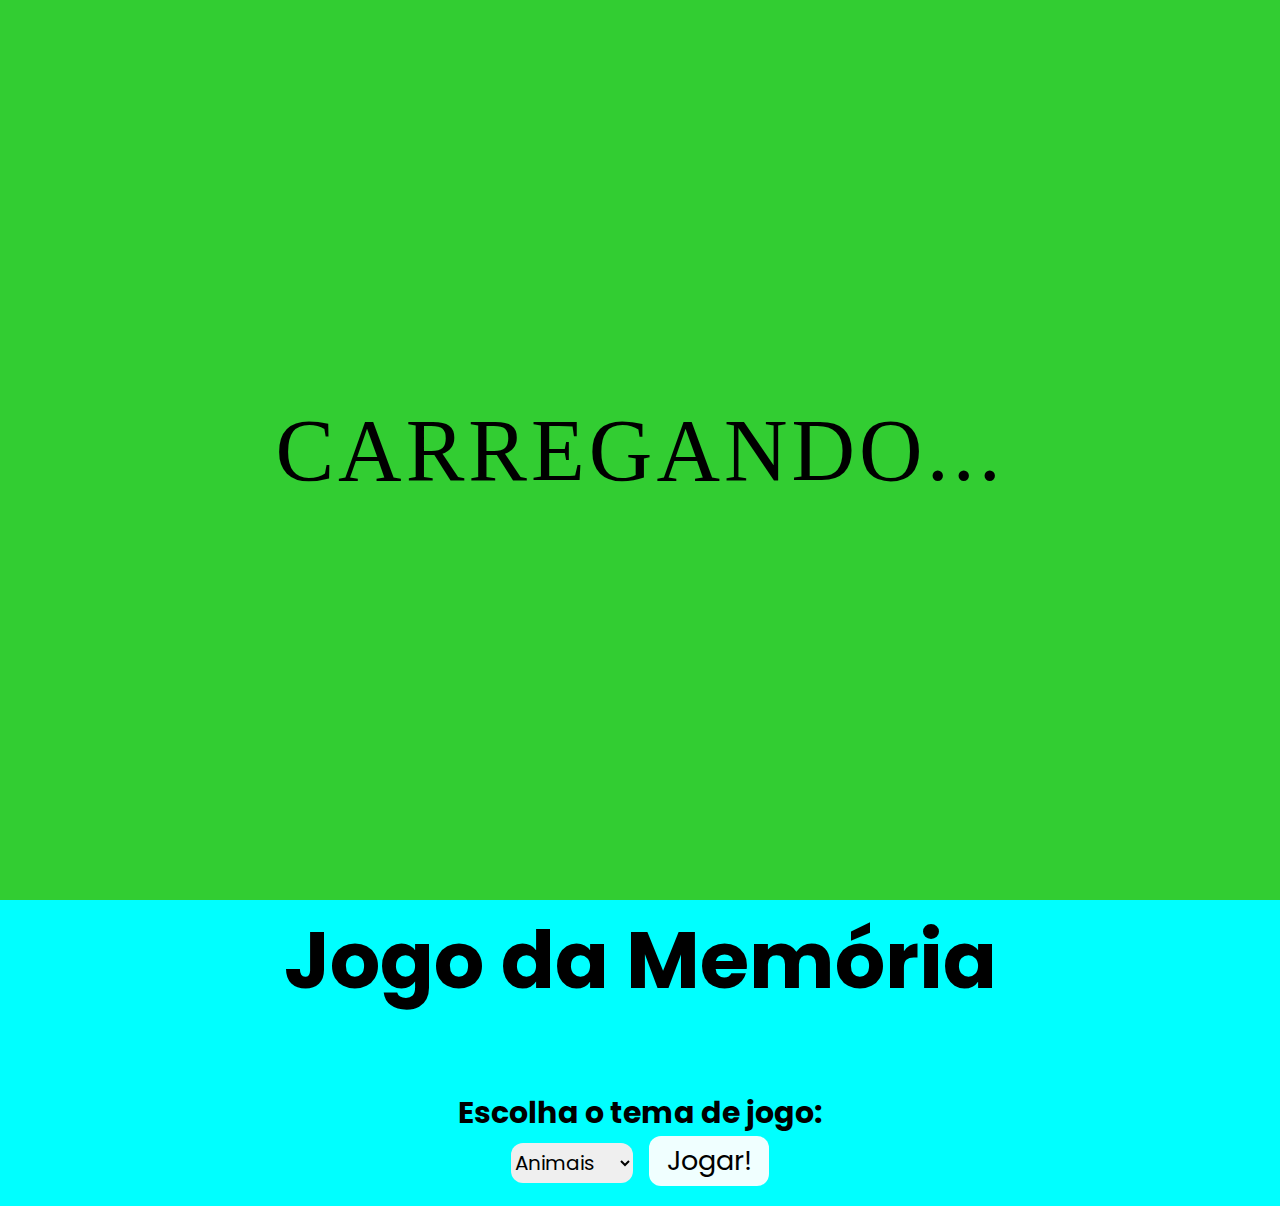
<file: index.html>
<!-- TODO: MAKE DIFFERENT DIFFICULTS -->

<html lang="en">
    <head>
        <meta charset="UTF-8">
        <meta name="viewport" content="width=device-width, initial-scale=1.0">
        <link rel="stylesheet" href="style.css">
        <title>Jogo da Memória</title>
    </head>
    <body>
        
        <div class="loading-container" id="loading-container">
            <div class="loading"  id="loading">
              <div class="loading__letter">C</div>
              <div class="loading__letter">a</div>
              <div class="loading__letter">r</div>
              <div class="loading__letter">r</div>
              <div class="loading__letter">e</div>
              <div class="loading__letter">g</div>
              <div class="loading__letter">a</div>
              <div class="loading__letter">n</div>
              <div class="loading__letter">d</div>
              <div class="loading__letter">o</div>
              <div class="loading__letter">.</div>
              <div class="loading__letter">.</div>
              <div class="loading__letter">.</div>
            </div>
          </div>

        <h1>Jogo da Memória</h1>

        <div class="options">
            <h3>Escolha o tema de jogo: </h3>
            <select name="game-theme" id="game-theme">
                <option class="option" value="animals">Animais</option>
                <option class="option" value="code-front">Front-End</option>
                <option class="option" value="code-back">Back-End</option>
                <option class="option" value="food">Comida</option>
                <option class="option" value="nerd">Nerd</option>
                <option class="option" value="objects">Objetos</option>
            </select>

            <!-- <h3>Escolha a cor de fundo: </h3>
            <input type="color" name="bg-select" id="bg-select"> -->

            <button class="play" onclick="playGame()">Jogar!</button>
        </div>

        <script src="script.js"></script>
    </body>
</html>
</file>
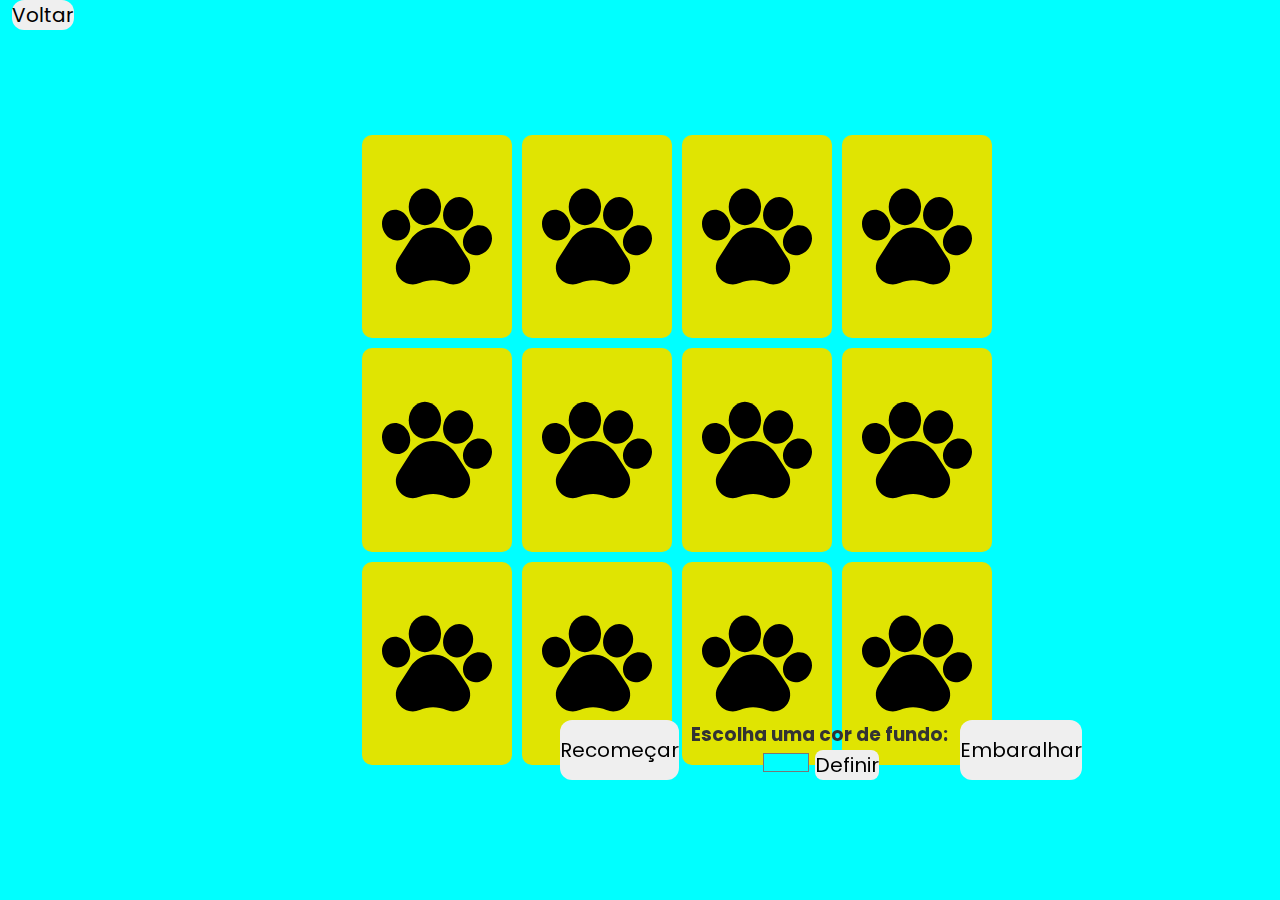
<file: Themes/animals/animals.html>
<html lang="en">
    <head>
        <meta charset="UTF-8">
        <meta name="viewport" content="width=device-width, initial-scale=1.0">
        <title>Jogo da Memória - Animais</title>
        <link rel="stylesheet" href="../t-style.css">
    </head>
    <body> 
      <div class="menu">
        <button class="menu-button" onclick="backToMenu()">Voltar</button>
      </div>
      <section class="you-win">
        <h1>Voce Ganhou!!</h1>
      </section>
      <section class="memory-game">
          <div class="memory-card" data-framework="elephant" id="card"> 
            <img class="front-face" src="assets/elephant.svg" alt="elephant" style="background-color: #e0e402;"/>
            <img class="back-face" src="assets/pawprint.svg" alt="pawprint" style="background-color: #e0e402;"/>
          </div>
          <div class="memory-card" data-framework="elephant" id="card"> 
            <img class="front-face" src="assets/elephant.svg" alt="elephant" style="background-color: #e0e402;"/>
            <img class="back-face" src="assets/pawprint.svg" alt="pawprint" style="background-color: #e0e402;"/>
          </div>
          <div class="memory-card" data-framework="giraffe" id="card">
            <img class="front-face" src="assets/giraffe.svg" alt="giraffe" style="background-color: #e0e402;"/>
            <img class="back-face" src="assets/pawprint.svg" alt="pawprint" style="background-color: #e0e402;"/>
          </div>
          <div class="memory-card" data-framework="giraffe" id="card">
            <img class="front-face" src="assets/giraffe.svg" alt="giraffe" style="background-color: #e0e402;"/>
            <img class="back-face" src="assets/pawprint.svg" alt="pawprint" style="background-color: #e0e402;"/>
          </div>
          <div class="memory-card" data-framework="koala" id="card">
            <img class="front-face" src="assets/koala.svg" alt="koala" style="background-color: #e0e402;"/>
            <img class="back-face" src="assets/pawprint.svg" alt="pawprint" style="background-color: #e0e402;" />
          </div>
          <div class="memory-card" data-framework="koala" id="card">
            <img class="front-face" src="assets/koala.svg" alt="koala" style="background-color: #e0e402;"/>
            <img class="back-face" src="assets/pawprint.svg" alt="pawprint" style="background-color: #e0e402;"/>
          </div>
          <div class="memory-card" data-framework="lion" id="card">
            <img class="front-face" src="assets/lion.svg" alt="lion" style="background-color: #e0e402;"/>
            <img class="back-face" src="assets/pawprint.svg" alt="pawprint" style="background-color: #e0e402;"/>
          </div>
          <div class="memory-card" data-framework="lion" id="card">
            <img class="front-face" src="assets/lion.svg" alt="lion" style="background-color: #e0e402;"/>
            <img class="back-face" src="assets/pawprint.svg" alt="pawprint" style="background-color: #e0e402;"/>
          </div>
          <div class="memory-card" data-framework="ostrich" id="card">
            <img class="front-face" src="assets/ostrich.svg" alt="ostrich" style="background-color: #e0e402;"/>
            <img class="back-face" src="assets/pawprint.svg" alt="pawprint" style="background-color: #e0e402;"/>
          </div>
          <div class="memory-card" data-framework="ostrich" id="card">
            <img class="front-face" src="assets/ostrich.svg" alt="ostrich" style="background-color: #e0e402;"/>
            <img class="back-face" src="assets/pawprint.svg" alt="pawprint" style="background-color: #e0e402;"/>
          </div>
          <div class="memory-card" data-framework="rabbit" id="card">
            <img class="front-face" src="assets/rabbit.svg" alt="rabbit" style="background-color: #e0e402;"/>
            <img class="back-face" src="assets/pawprint.svg" alt="pawprint" style="background-color: #e0e402;"/>
          </div>
          <div class="memory-card" data-framework="rabbit" id="card">
            <img class="front-face" src="assets/rabbit.svg" alt="rabbit" style="background-color: #e0e402;"/>
            <img class="back-face" src="assets/pawprint.svg" alt="pawprint" style="background-color: #e0e402;"/>
          </div>
      </section>

      <div class="options">
          <button class="restart" onclick="restart()">Recomeçar</button>
          <div class="bg">
            <h3>Escolha uma cor de fundo: </h3>
            <input type="color" name="bg-color" class="bg-color" value="#00ffff">
            <button onclick="changeBg()" class="bg-button">Definir</button>
          </div>
          <button class="shuffle" onclick="shuffle()">Embaralhar</button>
      </div>
      
      <script src="../t-script.js"></script>
        
    </body>
</html>
</file>
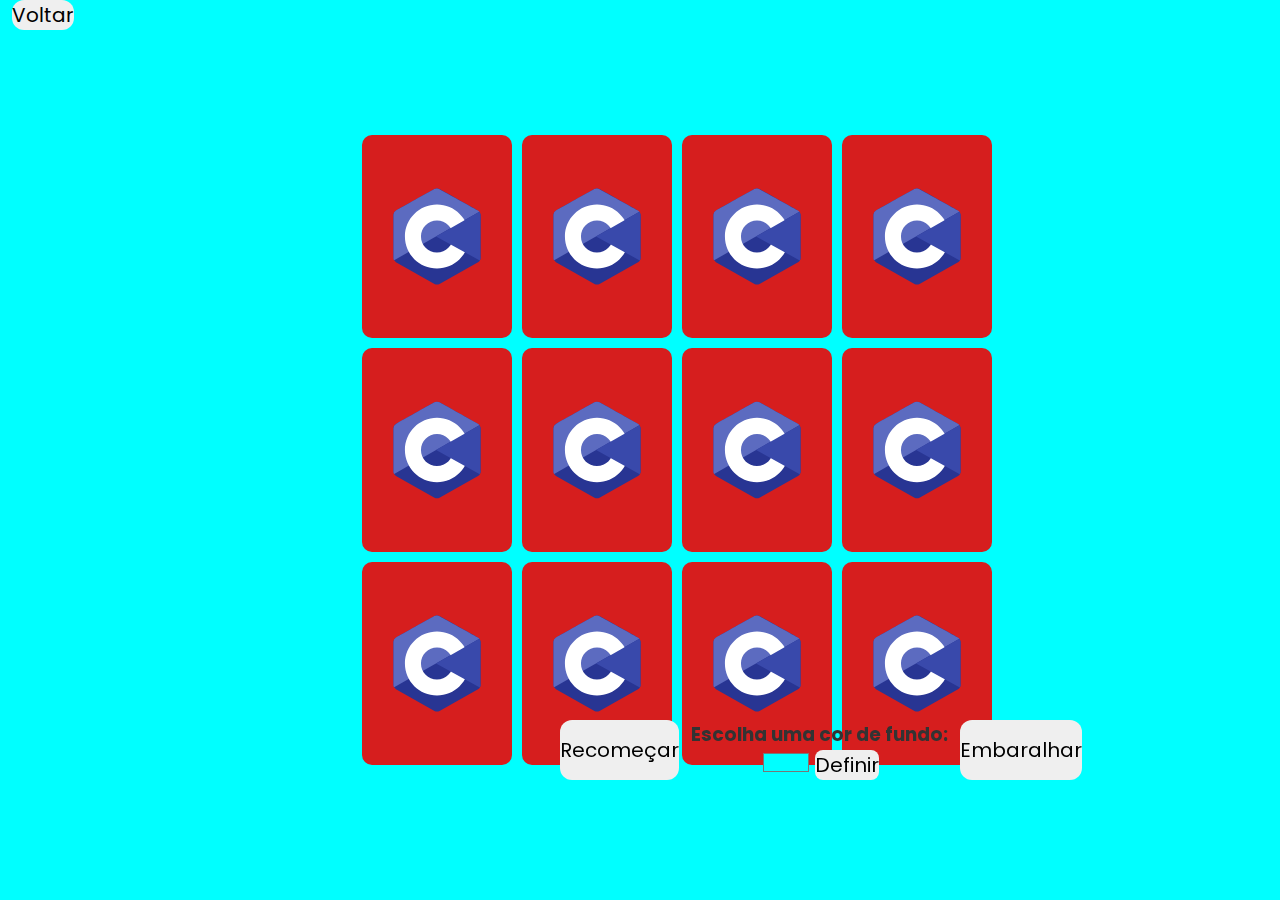
<file: Themes/code-back/codeb.html>
<html lang="en">
    <head>
        <meta charset="UTF-8">
        <meta name="viewport" content="width=device-width, initial-scale=1.0">
        <title>Jogo da Memória - Back-End</title>
        <link rel="stylesheet" href="../t-style.css">
    </head>
    <body> 
      <div class="menu">
        <button class="menu-button" onclick="backToMenu()">Voltar</button>
      </div>
      <section class="you-win">
        <h1>Voce Ganhou!!</h1>
      </section>
      <section class="memory-game">
          <div class="memory-card" data-framework="c#" id="card"> 
            <img class="front-face" src="assets/csharp.svg" alt="c#" style="background-color: #d61e1e;"/>
            <img class="back-face" src="assets/c.svg" alt="c" style="background-color: #d61e1e;"/>
          </div>
          <div class="memory-card" data-framework="c#" id="card"> 
            <img class="front-face" src="assets/csharp.svg" alt="c#" style="background-color: #d61e1e;" />
            <img class="back-face" src="assets/c.svg" alt="c" style="background-color: #d61e1e;"/>
          </div>
          <div class="memory-card" data-framework="c++" id="card">
            <img class="front-face" src="assets/c++.svg" alt="c++" style="background-color: #d61e1e;"/>
            <img class="back-face" src="assets/c.svg" alt="c" style="background-color: #d61e1e;"/>
          </div>
          <div class="memory-card" data-framework="c++" id="card">
            <img class="front-face" src="assets/c++.svg" alt="c++" style="background-color: #d61e1e;"/>
            <img class="back-face" src="assets/c.svg" alt="c" style="background-color: #d61e1e;"/>
          </div>
          <div class="memory-card" data-framework="java" id="card">
            <img class="front-face" src="assets/java.svg" alt="java" style="background-color: #d61e1e;"/>
            <img class="back-face" src="assets/c.svg" alt="c" style="background-color: #d61e1e;"/>
          </div>
          <div class="memory-card" data-framework="java" id="card">
            <img class="front-face" src="assets/java.svg" alt="java" style="background-color: #d61e1e;"/>
            <img class="back-face" src="assets/c.svg" alt="c" style="background-color: #d61e1e;"/>
          </div>
          <div class="memory-card" data-framework="people" id="card">
            <img class="front-face" src="assets/people.svg" alt="people" style="background-color: #d61e1e;"/>
            <img class="back-face" src="assets/c.svg" alt="c" style="background-color: #d61e1e;"/>
          </div>
          <div class="memory-card" data-framework="people" id="card">
            <img class="front-face" src="assets/people.svg" alt="people" style="background-color: #d61e1e;"/>
            <img class="back-face" src="assets/c.svg" alt="c" style="background-color: #d61e1e;"/>
          </div>
          <div class="memory-card" data-framework="php" id="card">
            <img class="front-face" src="assets/php.svg" alt="php" style="background-color: #d61e1e;"/>
            <img class="back-face" src="assets/c.svg" alt="c" style="background-color: #d61e1e;"/>
          </div>
          <div class="memory-card" data-framework="php" id="card">
            <img class="front-face" src="assets/php.svg" alt="php" style="background-color: #d61e1e;"/>
            <img class="back-face" src="assets/c.svg" alt="c" style="background-color: #d61e1e;"/>
          </div>
          <div class="memory-card" data-framework="ruby" id="card">
            <img class="front-face" src="assets/ruby.svg" alt="ruby" style="background-color: #d61e1e;"/>
            <img class="back-face" src="assets/c.svg" alt="c" style="background-color: #d61e1e;"/>
          </div>
          <div class="memory-card" data-framework="ruby" id="card">
            <img class="front-face" src="assets/ruby.svg" alt="ruby" style="background-color: #d61e1e;"/>
            <img class="back-face" src="assets/c.svg" alt="c" style="background-color: #d61e1e;"/>
          </div>
      </section>

      <div class="options">
          <button class="restart" onclick="restart()">Recomeçar</button>
          <div class="bg">
            <h3>Escolha uma cor de fundo: </h3>
            <input type="color" name="bg-color" class="bg-color" value="#00ffff">
            <button onclick="changeBg()" class="bg-button">Definir</button>
          </div>
          <button class="shuffle" onclick="shuffle()">Embaralhar</button>
      </div>
      
      <script src="../t-script.js"></script>
        
    </body>
</html>
</file>
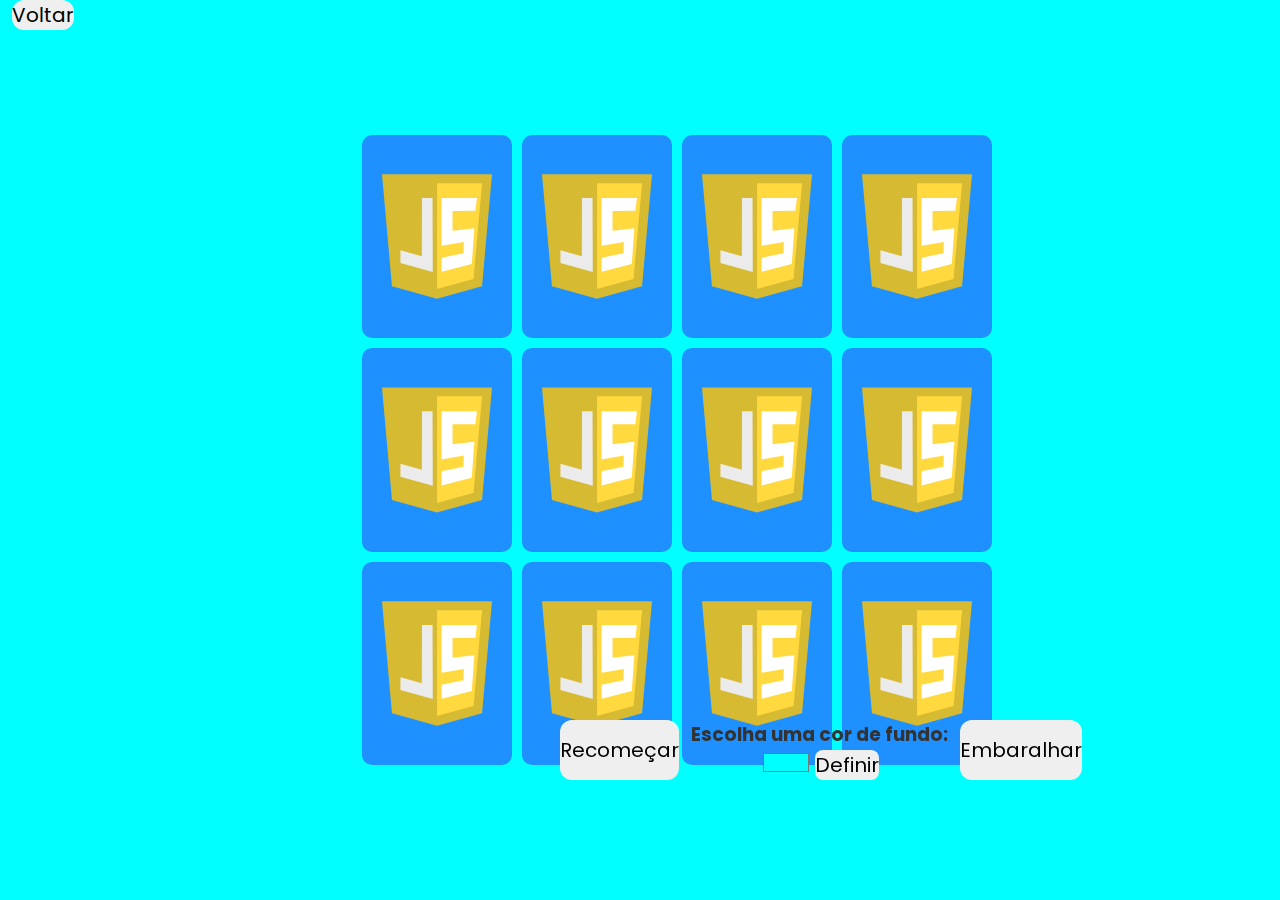
<file: Themes/code-front/code.html>
<html lang="en">
    <head>
        <meta charset="UTF-8">
        <meta name="viewport" content="width=device-width, initial-scale=1.0">
        <title>Jogo da Memória - Front-End</title>
        <link rel="stylesheet" href="../t-style.css">
    </head>
    <body> 
      <div class="menu">
        <button class="menu-button" onclick="backToMenu()">Voltar</button>
      </div>
      <section class="you-win">
        <h1>Voce Ganhou!!</h1>
      </section>
      <section class="memory-game">
          <div class="memory-card" data-framework="aurelia" id="card"> 
            <img class="front-face" src="assets/aurelia.svg" alt="Aurelia" />
            <img class="back-face" src="assets/js-badge.svg" alt="JS Badge" />
          </div>
          <div class="memory-card" data-framework="aurelia" id="card"> 
            <img class="front-face" src="assets/aurelia.svg" alt="Aurelia" />
            <img class="back-face" src="assets/js-badge.svg" alt="JS Badge" />
          </div>
          <div class="memory-card" data-framework="vue" id="card">
            <img class="front-face" src="assets/vue.svg" alt="Vue" />
            <img class="back-face" src="assets/js-badge.svg" alt="JS Badge" />
          </div>
          <div class="memory-card" data-framework="vue" id="card">
            <img class="front-face" src="assets/vue.svg" alt="Vue" />
            <img class="back-face" src="assets/js-badge.svg" alt="JS Badge" />
          </div>
          <div class="memory-card" data-framework="angular" id="card">
            <img class="front-face" src="assets/angular.svg" alt="Angular" />
            <img class="back-face" src="assets/js-badge.svg" alt="JS Badge" />
          </div>
          <div class="memory-card" data-framework="angular" id="card">
            <img class="front-face" src="assets/angular.svg" alt="Angular" />
            <img class="back-face" src="assets/js-badge.svg" alt="JS Badge" />
          </div>
          <div class="memory-card" data-framework="ember" id="card">
            <img class="front-face" src="assets/ember.svg" alt="Ember" />
            <img class="back-face" src="assets/js-badge.svg" alt="JS Badge" />
          </div>
          <div class="memory-card" data-framework="ember" id="card">
            <img class="front-face" src="assets/ember.svg" alt="Ember" />
            <img class="back-face" src="assets/js-badge.svg" alt="JS Badge" />
          </div>
          <div class="memory-card" data-framework="backbone" id="card">
            <img class="front-face" src="assets/backbone.svg" alt="Backbone" />
            <img class="back-face" src="assets/js-badge.svg" alt="JS Badge" />
          </div>
          <div class="memory-card" data-framework="backbone" id="card">
            <img class="front-face" src="assets/backbone.svg" alt="Backbone" />
            <img class="back-face" src="assets/js-badge.svg" alt="JS Badge" />
          </div>
          <div class="memory-card" data-framework="react" id="card">
            <img class="front-face" src="assets/react.svg" alt="React" />
            <img class="back-face" src="assets/js-badge.svg" alt="JS Badge" />
          </div>
          <div class="memory-card" data-framework="react" id="card">
            <img class="front-face" src="assets/react.svg" alt="React" />
            <img class="back-face" src="assets/js-badge.svg" alt="JS Badge" />
          </div>
      </section>

      <div class="options">
          <button class="restart" onclick="restart()">Recomeçar</button>
          <div class="bg">
            <h3>Escolha uma cor de fundo: </h3>
            <input type="color" name="bg-color" class="bg-color" value="#00ffff">
            <button onclick="changeBg()" class="bg-button">Definir</button>
          </div>
          <button class="shuffle" onclick="shuffle()">Embaralhar</button>
      </div>
      
      <script src="../t-script.js"></script>
        
    </body>
</html>
</file>
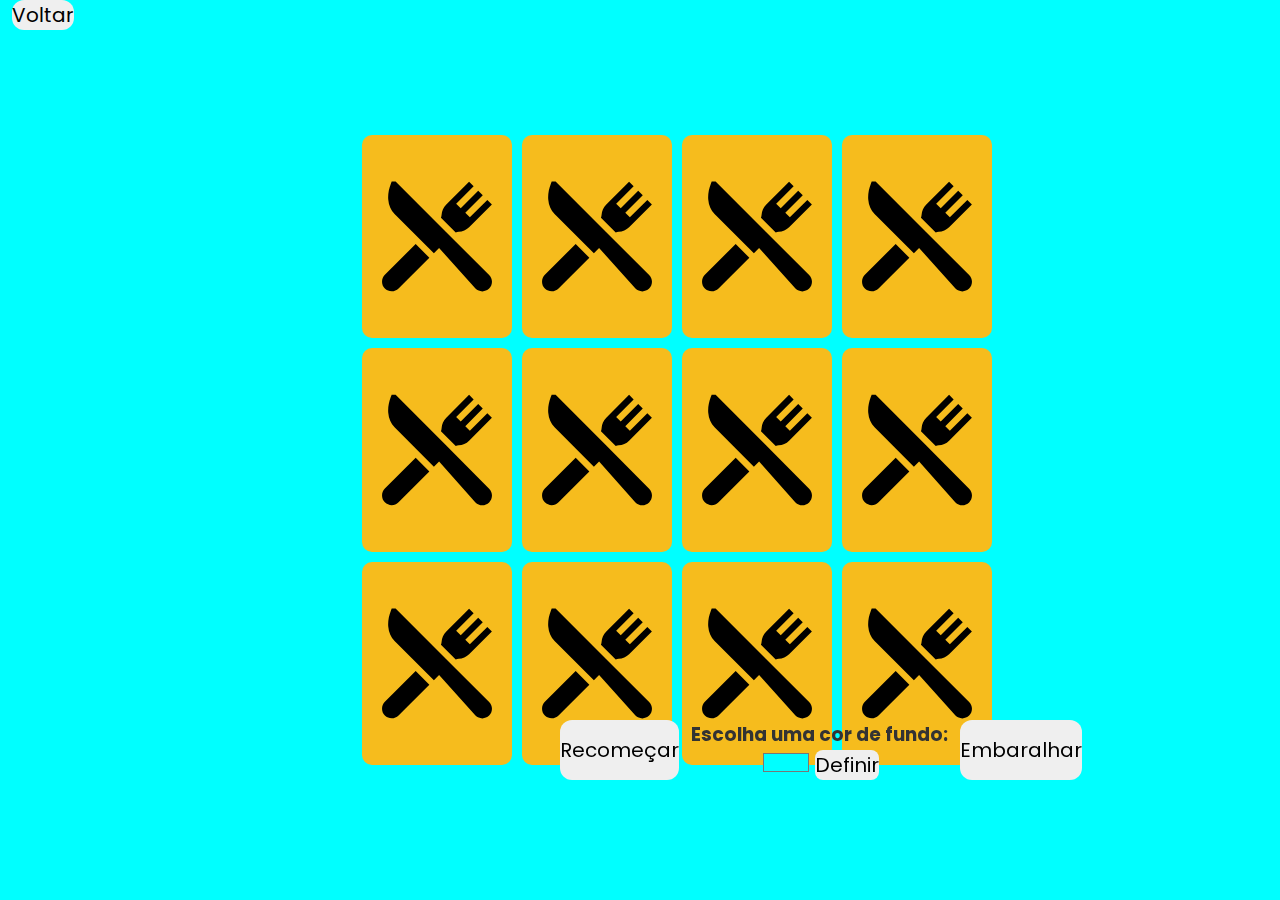
<file: Themes/food/food.html>
<html lang="en">
    <head>
        <meta charset="UTF-8">
        <meta name="viewport" content="width=device-width, initial-scale=1.0">
        <title>Jogo da Memória - Comida</title>
        <link rel="stylesheet" href="../t-style.css">
    </head>
    <body> 
      <div class="menu">
        <button class="menu-button" onclick="backToMenu()">Voltar</button>
      </div>
      <section class="you-win">
        <h1>Voce Ganhou!!</h1>
      </section>
      <section class="memory-game">
          <div class="memory-card " data-framework="banana" id="card"> 
            <img class="front-face" src="assets/banana.svg" alt="banana" style="background-color: #f6bc1d;"/>
            <img class="back-face f" src="assets/restaurant.svg" alt="restaurant" style="background-color: #f6bc1d;"/>
          </div>
          <div class="memory-card " data-framework="banana" id="card"> 
            <img class="front-face" src="assets/banana.svg" alt="banana" style="background-color: #f6bc1d;"/>
            <img class="back-face f" src="assets/restaurant.svg" alt="restaurant" style="background-color: #f6bc1d;"/>
          </div>
          <div class="memory-card " data-framework="cake" id="card">
            <img class="front-face" src="assets/cake.svg" alt="cake" style="background-color: #f6bc1d;"/>
            <img class="back-face f" src="assets/restaurant.svg" alt="restaurant" style="background-color: #f6bc1d;"/>
          </div>
          <div class="memory-card " data-framework="cake" id="card">
            <img class="front-face" src="assets/cake.svg" alt="cake" style="background-color: #f6bc1d;"/>
            <img class="back-face f" src="assets/restaurant.svg" alt="restaurant" style="background-color: #f6bc1d;"/>
          </div>
          <div class="memory-card " data-framework="french-fries" id="card">
            <img class="front-face" src="assets/french-fries.svg" alt="french-fries" style="background-color: #f6bc1d;"/>
            <img class="back-face f" src="assets/restaurant.svg" alt="restaurant" style="background-color: #f6bc1d;"/>
          </div>
          <div class="memory-card " data-framework="french-fries" id="card">
            <img class="front-face" src="assets/french-fries.svg" alt="french-fries" style="background-color: #f6bc1d;"/>
            <img class="back-face f" src="assets/restaurant.svg" alt="restaurant" style="background-color: #f6bc1d;"/>
          </div>
          <div class="memory-card " data-framework="grapes" id="card">
            <img class="front-face" src="assets/grapes.svg" alt="grapes" style="background-color: #f6bc1d;"/>
            <img class="back-face f" src="assets/restaurant.svg" alt="restaurant" style="background-color: #f6bc1d;"/>
          </div>
          <div class="memory-card " data-framework="grapes" id="card">
            <img class="front-face" src="assets/grapes.svg" alt="grapes" style="background-color: #f6bc1d;"/>
            <img class="back-face f" src="assets/restaurant.svg" alt="restaurant" style="background-color: #f6bc1d;"/>
          </div>
          <div class="memory-card " data-framework="hamburger" id="card">
            <img class="front-face" src="assets/hamburger.svg" alt="hamburger" style="background-color: #f6bc1d;"/>
            <img class="back-face f" src="assets/restaurant.svg" alt="restaurant" style="background-color: #f6bc1d;"/>
          </div>
          <div class="memory-card " data-framework="hamburger" id="card">
            <img class="front-face" src="assets/hamburger.svg" alt="hamburger" style="background-color: #f6bc1d;"/>
            <img class="back-face f" src="assets/restaurant.svg" alt="restaurant" style="background-color: #f6bc1d;"/>
          </div>
          <div class="memory-card " data-framework="orange" id="card">
            <img class="front-face" src="assets/orange.svg" alt="orange" style="background-color: #f6bc1d;"/>
            <img class="back-face f" src="assets/restaurant.svg" alt="restaurant" style="background-color: #f6bc1d;"/>
          </div>
          <div class="memory-card " data-framework="orange" id="card">
            <img class="front-face" src="assets/orange.svg" alt="orange" style="background-color: #f6bc1d;"/>
            <img class="back-face f" src="assets/restaurant.svg" alt="restaurant" style="background-color: #f6bc1d;"/>
          </div>
      </section>

      <div class="options">
          <button class="restart" onclick="restart()">Recomeçar</button>
          <div class="bg">
            <h3>Escolha uma cor de fundo: </h3>
            <input type="color" name="bg-color" class="bg-color" value="#00ffff">
            <button onclick="changeBg()" class="bg-button">Definir</button>
          </div>
          <button class="shuffle" onclick="shuffle()">Embaralhar</button>
      </div>
      
      <script src="../t-script.js"></script>
        
    </body>
</html>
</file>
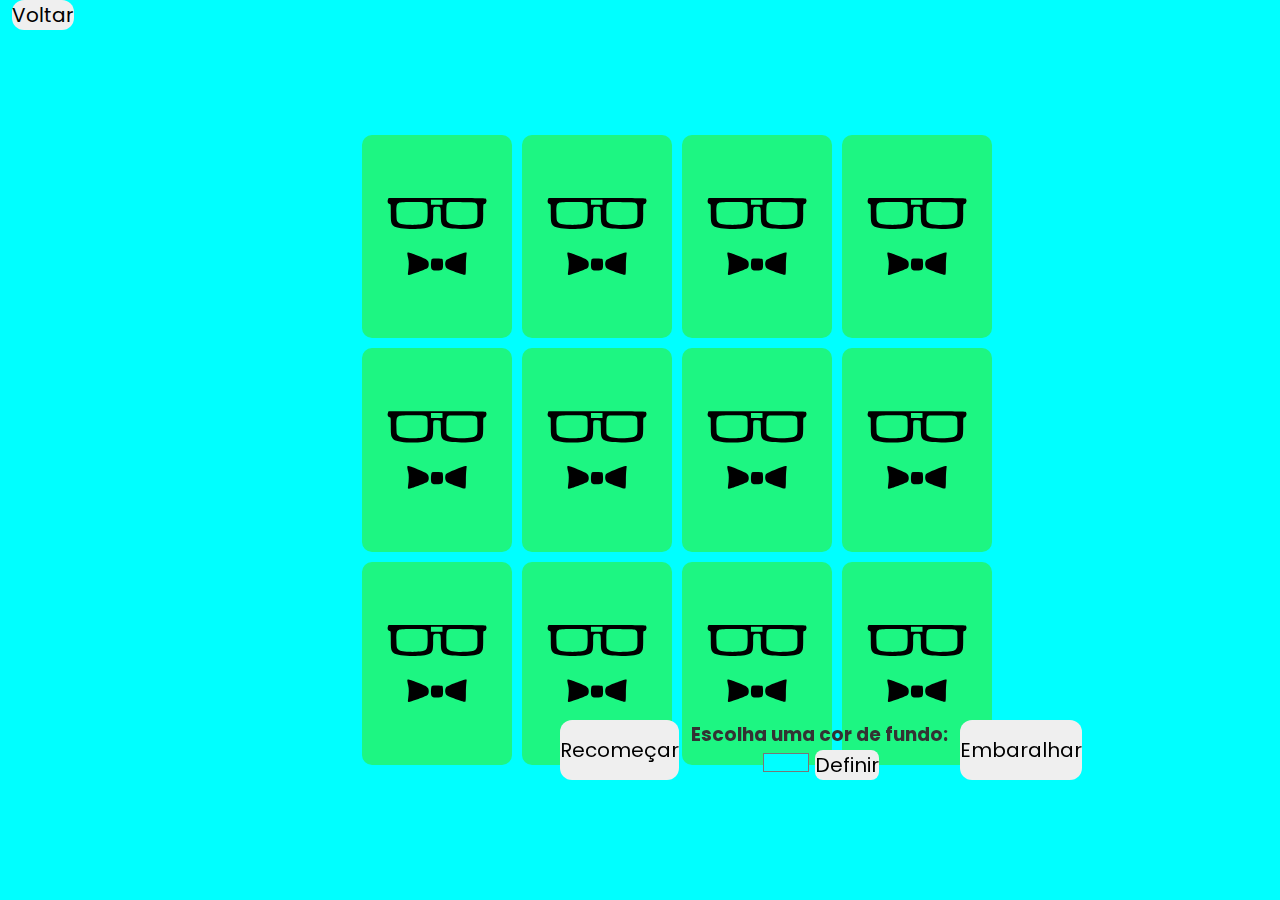
<file: Themes/nerd/nerd.html>
<html lang="en">
    <head>
        <meta charset="UTF-8">
        <meta name="viewport" content="width=device-width, initial-scale=1.0">
        <title>Jogo da Memória - Nerd</title>
        <link rel="stylesheet" href="../t-style.css">
    </head>
    <body> 
      <div class="menu">
        <button class="menu-button" onclick="backToMenu()">Voltar</button>
      </div>
      <section class="you-win">
        <h1>Voce Ganhou!!</h1>
      </section>
      <section class="memory-game">
          <div class="memory-card" data-framework="rebel" id="card"> 
            <img class="front-face" src="assets/rebel.svg" alt="rebel" style="background-color: #1df682;"/>
            <img class="back-face" src="assets/nerd.svg" alt="nerd" style="background-color: #1df682;"/>
          </div>
          <div class="memory-card" data-framework="rebel" id="card"> 
            <img class="front-face" src="assets/rebel.svg" alt="rebel" style="background-color: #1df682;"/>
            <img class="back-face" src="assets/nerd.svg" alt="nerd" style="background-color: #1df682;"/>
          </div>
          <div class="memory-card" data-framework="xman" id="card">
            <img class="front-face" src="assets/xman.svg" alt="xman" style="background-color: #1df682;"/>
            <img class="back-face" src="assets/nerd.svg" alt="nerd" style="background-color: #1df682;"/>
          </div>
          <div class="memory-card" data-framework="xman" id="card">
            <img class="front-face" src="assets/xman.svg" alt="xman"  style="background-color: #1df682;"/>
            <img class="back-face" src="assets/nerd.svg" alt="nerd"  style="background-color: #1df682;"/>
          </div>
          <div class="memory-card" data-framework="atari" id="card">
            <img class="front-face" src="assets/atari.svg" alt="atari" style="background-color: #1df682;"/>
            <img class="back-face" src="assets/nerd.svg" alt="nerd"  style="background-color: #1df682;"/>
          </div>
          <div class="memory-card" data-framework="atari" id="card">
            <img class="front-face" src="assets/atari.svg" alt="atari" style="background-color: #1df682;"/>
            <img class="back-face" src="assets/nerd.svg" alt="nerd"  style="background-color: #1df682;"/>
          </div>
          <div class="memory-card" data-framework="tetris" id="card">
            <img class="front-face" src="assets/tetris.svg" alt="tetris" style="background-color: #1df682;"/>
            <img class="back-face" src="assets/nerd.svg" alt="nerd" style="background-color: #1df682;"/>
          </div>
          <div class="memory-card" data-framework="tetris" id="card">
            <img class="front-face" src="assets/tetris.svg" alt="tetris" style="background-color: #1df682;"/>
            <img class="back-face" src="assets/nerd.svg" alt="nerd" style="background-color: #1df682;"/>
          </div>
          <div class="memory-card" data-framework="windows" id="card">
            <img class="front-face" src="assets/windows.svg" alt="windows" style="background-color: #1df682;"/>
            <img class="back-face" src="assets/nerd.svg" alt="nerd" style="background-color: #1df682;"/>
          </div>
          <div class="memory-card" data-framework="windows" id="card">
            <img class="front-face" src="assets/windows.svg" alt="windows" style="background-color: #1df682;"/>
            <img class="back-face" src="assets/nerd.svg" alt="nerd" style="background-color: #1df682;"/>
          </div>
          <div class="memory-card" data-framework="rubik" id="card">
            <img class="front-face" src="assets/rubik.svg" alt="rubik" style="background-color: #1df682;" />
            <img class="back-face" src="assets/nerd.svg" alt="nerd" style="background-color: #1df682;"/>
          </div>
          <div class="memory-card" data-framework="rubik" id="card">
            <img class="front-face" src="assets/rubik.svg" alt="rubik" style="background-color: #1df682;" />
            <img class="back-face" src="assets/nerd.svg" alt="nerd" style="background-color: #1df682;"/>
          </div>
      </section>

      <div class="options">
          <button class="restart" onclick="restart()">Recomeçar</button>
          <div class="bg">
            <h3>Escolha uma cor de fundo: </h3>
            <input type="color" name="bg-color" class="bg-color" value="#00ffff">
            <button onclick="changeBg()" class="bg-button">Definir</button>
          </div>
          <button class="shuffle" onclick="shuffle()">Embaralhar</button>
      </div>
      
      <script src="../t-script.js"></script>
        
    </body>
</html>
</file>
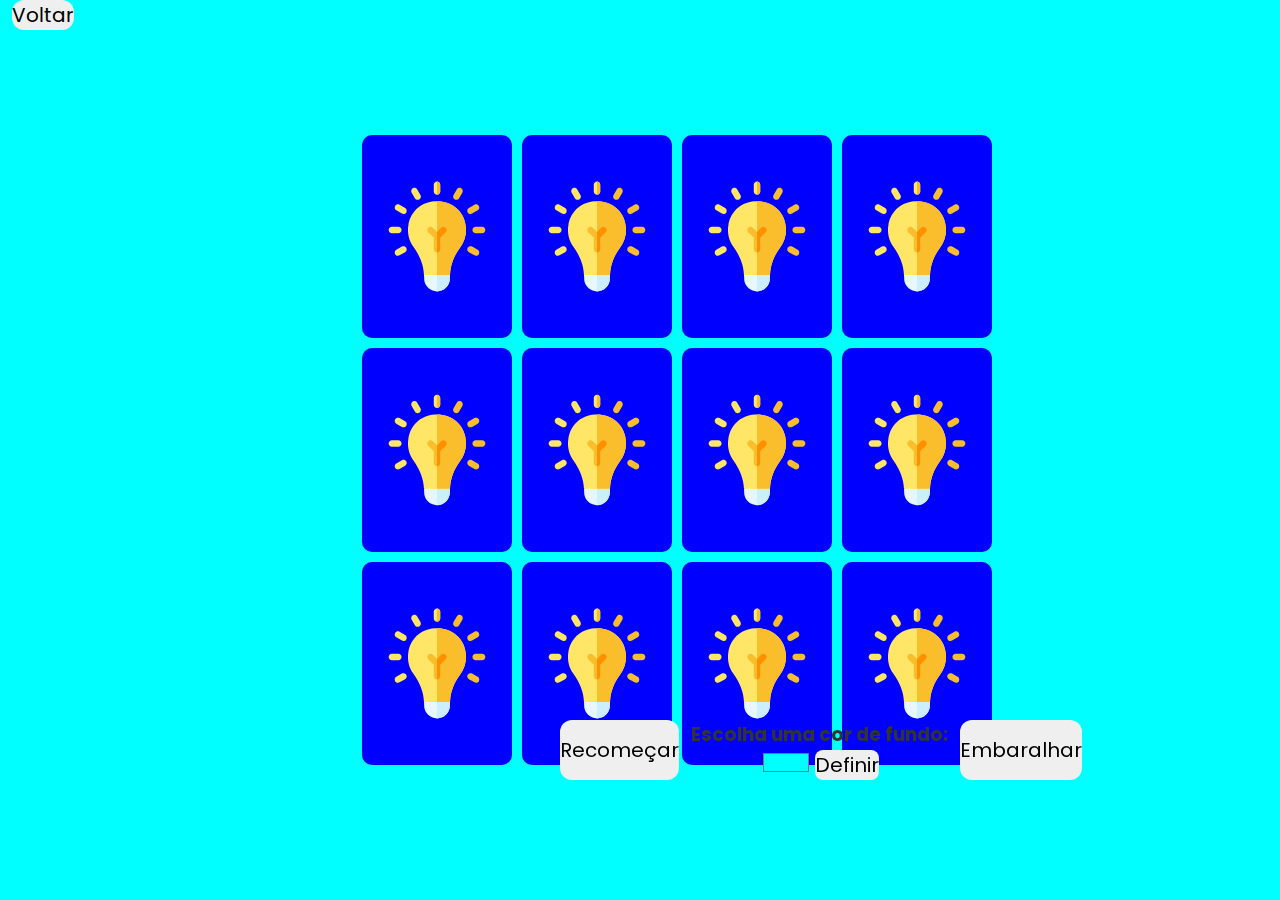
<file: Themes/objects/objects.html>
<html lang="en">
    <head>
        <meta charset="UTF-8">
        <meta name="viewport" content="width=device-width, initial-scale=1.0">
        <title>Jogo da Memória - Objetos</title>
        <link rel="stylesheet" href="../t-style.css">
    </head>
    <body> 
      <div class="menu">
        <button class="menu-button" onclick="backToMenu()">Voltar</button>
      </div>
      <section class="you-win">
        <h1>Voce Ganhou!!</h1>
      </section>
      <section class="memory-game">
          <div class="memory-card" data-framework="ball" id="card"> 
            <img class="front-face" src="assets/ball.svg" alt="ball" style="background-color: blue;"/>
            <img class="back-face" src="assets/idea.svg" alt="idea" style="background-color: blue;"/>
          </div>
          <div class="memory-card" data-framework="ball" id="card"> 
            <img class="front-face" src="assets/ball.svg" alt="ball" style="background-color: blue;"/>
            <img class="back-face" src="assets/idea.svg" alt="idea" style="background-color: blue;"/>
          </div>
          <div class="memory-card" data-framework="caneta" id="card">
            <img class="front-face" src="assets/caneta.svg" alt="caneta" style="background-color: blue;"/>
            <img class="back-face" src="assets/idea.svg" alt="idea" style="background-color: blue;"/>
          </div>
          <div class="memory-card" data-framework="caneta" id="card">
            <img class="front-face" src="assets/caneta.svg" alt="caneta" style="background-color: blue;"/>
            <img class="back-face" src="assets/idea.svg" alt="idea" style="background-color: blue;"/>
          </div>
          <div class="memory-card" data-framework="folha" id="card">
            <img class="front-face" src="assets/folha.svg" alt="folha" style="background-color: blue;" />
            <img class="back-face" src="assets/idea.svg" alt="idea" style="background-color: blue;"/>
          </div>
          <div class="memory-card" data-framework="folha" id="card">
            <img class="front-face" src="assets/folha.svg" alt="folha" style="background-color: blue;" />
            <img class="back-face" src="assets/idea.svg" alt="idea" style="background-color: blue;"/>
          </div>
          <div class="memory-card" data-framework="lupa" id="card">
            <img class="front-face" src="assets/lupa.svg" alt="lupa" style="background-color: blue;"/>
            <img class="back-face" src="assets/idea.svg" alt="idea" style="background-color: blue;"/>
          </div>
          <div class="memory-card" data-framework="lupa" id="card">
            <img class="front-face" src="assets/lupa.svg" alt="lupa" style="background-color: blue;"/>
            <img class="back-face" src="assets/idea.svg" alt="idea" style="background-color: blue;"/>
          </div>
          <div class="memory-card" data-framework="mesa" id="card">
            <img class="front-face" src="assets/mesa.svg" alt="mesa" style="background-color: blue;"/>
            <img class="back-face" src="assets/idea.svg" alt="idea" style="background-color: blue;"/>
          </div>
          <div class="memory-card" data-framework="mesa" id="card">
            <img class="front-face" src="assets/mesa.svg" alt="mesa" style="background-color: blue;"/>
            <img class="back-face" src="assets/idea.svg" alt="idea" style="background-color: blue;"/>
          </div>
          <div class="memory-card" data-framework="relogio" id="card">
            <img class="front-face" src="assets/relogio.svg" alt="relogio" style="background-color: blue;"/>
            <img class="back-face" src="assets/idea.svg" alt="idea" style="background-color: blue;"/>
          </div>
          <div class="memory-card" data-framework="relogio" id="card">
            <img class="front-face" src="assets/relogio.svg" alt="relogio" style="background-color: blue;"/>
            <img class="back-face" src="assets/idea.svg" alt="idea" style="background-color: blue;"/>
          </div>
      </section>

      <div class="options">
          <button class="restart" onclick="restart()">Recomeçar</button>
          <div class="bg">
            <h3>Escolha uma cor de fundo: </h3>
            <input type="color" name="bg-color" class="bg-color" value="#00ffff">
            <button onclick="changeBg()" class="bg-button">Definir</button>
          </div>
          <button class="shuffle" onclick="shuffle()">Embaralhar</button>
      </div>
      
      <script src="../t-script.js"></script>
        
    </body>
</html>
</file>
<file: style.css>
@import url('https://fonts.googleapis.com/css2?family=Poppins:ital,wght@0,300;0,400;0,500;0,700;1,400;1,500;1,700&display=swap');

/* * RESET */
* {
    font-family: 'Poppins', sans-serif;
    padding: 0;
    margin: 0;
    box-sizing: border-box;
}



/* * STYLE */

body {
    height: 100%;
    background-color: aqua;
    overflow: hidden;
}

h1 {
  font-size: 80px;
  text-align: center;
}




.options {
  text-align: center;
  padding: 20px;
  margin-top: 50px;
}
h3 {
  font-size: 30px;
}

select {
  border: none;
  outline: none;
  height: 40px;
  font-size: 20px;
  border-radius: 12px;
  transition: cubic-bezier(0.175, 0.885, 0.32, 1.375) .2s;
}

select:hover {
  cursor: pointer;
  border-radius: 0;
  background-color: rgb(112, 233, 197);
  transform: scale(1.1);
}

.play {
  height: 50px;
  width: 120px;
  font-size: 27px;
  border: none;
  border-radius: 12px;
  outline: none;
  cursor: pointer;
  transition: cubic-bezier(0.175, 0.885, 0.32, 1.275) .2s;
  background: azure;
  margin-left: 12px;
}

.play:hover {
  border-radius: 0%;
  transform: scale(1.1);
  background: aquamarine;
}

.play:active {
  transform: scale(0.92);
  background: rgb(124, 223, 248);
  border-radius: 120px;
}

/*  * LOADING */

.loading-container {
    height: 100vh;
    background: limegreen;
    display: flex;
    justify-content: center;
    align-items: center;
    transition: 1s;
}

  
.loading {
  display: flex;
  flex-direction: row;
}


.loading__letter {
  font-size: 88px;
  font-weight: normal;
  letter-spacing: 4px;
  text-transform: uppercase;
  font-family: 'Franklin Gothic Medium';
  color: black;
}

@keyframes bounce {
    0% {
      transform: translateY(0px);
    }
    40% {
      transform: translateY(-40px);
    }
    80%,
    100% {
      transform: translateY(0px);
    }
  }

  .loading__letter {
    font-size: 88px;
    font-weight: normal;
    letter-spacing: 4px;
    text-transform: uppercase;
    animation-name: bounce;
    animation-duration: 2s;
    animation-iteration-count: infinite;
  }
  .loading__letter:nth-child(2) {
    animation-delay: 0.1s;
  }
  .loading__letter:nth-child(3) {
    animation-delay: 0.2s;
  }
  .loading__letter:nth-child(4) {
    animation-delay: 0.3s;
  }
  .loading__letter:nth-child(5) {
    animation-delay: 0.4s;
  }
  .loading__letter:nth-child(6) {
    animation-delay: 0.5s;
  }
  .loading__letter:nth-child(7) {
    animation-delay: 0.6s;
  }
  .loading__letter:nth-child(8) {
    animation-delay: 0.8s;
  }
  .loading__letter:nth-child(9) {
    animation-delay: 1s;
  }
  .loading__letter:nth-child(10) {
    animation-delay: 1.2s;
  }
  .loading__letter:nth-child(11) {
    animation-delay: 1.3s;
  }
  .loading__letter:nth-child(12) {
    animation-delay: 1.4s;
  }
  .loading__letter:nth-child(13) {
    animation-delay: 1.55s;
  }

@keyframes fadeOut {
  0% {opacity: 1;}
  100% {opacity: 0;}
}
</file>
<file: Themes/t-style.css>
@import url('https://fonts.googleapis.com/css2?family=Poppins:ital,wght@0,300;0,400;0,500;0,700;1,400;1,500;1,700&display=swap');

/* * RESET */
* {
    font-family: 'Poppins', sans-serif;
    padding: 0;
    margin: 0;
    box-sizing: border-box;
}

/* * STYLE */

body {
    height: 100%;
    background-color: aqua;
    display: flex;
    transition: cubic-bezier(0.645, 0.045, 0.355, 1) .8s;
}


.memory-game {
    width: 640px;
    height: 640px;
    margin: auto;
    display: flex;
    flex-wrap: wrap;
    perspective: 1000px;
}
.memory-game.hide {
    display: none;
}
  
.memory-card {
    width: calc(25% - 10px);
    height: calc(33.333% - 10px);
    margin: 5px;
    position: relative;
    transform: scale(1);
    transform-style: preserve-3d;
    transition: transform .5s;
    animation: fadeIn 1s;
}
  
.memory-card:hover {
    transition: transform .2s;
    transform: scale(1.05);
}
.memory-card:active {
    transition: transform .2s;
    transform: scale(.95);
}

.memory-card.flip {
    transform: rotateY(180deg);
}

.back-face,
.front-face {
    width: 100%;
    height: 100%;
    padding: 20px;
    position: absolute;
    border-radius: 10px;
    background: dodgerblue;
    backface-visibility: hidden;
}
  
.back-face {
    cursor: pointer;
    transition: cubic-bezier(0.175, 0.885, 0.32, 1.375) .2s;
}

.front-face {
    transform: rotateY(180deg);
    cursor: not-allowed;
}

.choosen {
    border-radius: 10px;
    -webkit-box-shadow: 0px 0px 30px -4px rgba(0,72,255,1);
    -moz-box-shadow: 0px 0px 30px -4px rgba(0,72,255,1);
    box-shadow: 0px 0px 30px -4px rgba(0,72,255,1);
}

.match {
    border-radius: 10px;
    -webkit-box-shadow: 0px 0px 27px 7px rgba(43,255,0,1);
    -moz-box-shadow: 0px 0px 27px 7px rgba(43,255,0,1);
    box-shadow: 0px 0px 27px 7px rgba(43,255,0,1);
}

.unmatch {
    border-radius: 10px;
    -webkit-box-shadow: 0px 0px 26px -1px rgb(255, 0, 0);
    -moz-box-shadow: 0px 0px 26px -1px rgb(255, 0, 0);
    box-shadow: 0px 0px 26px -1px rgb(255, 0, 0);
}

.options {
    position: absolute;
    display: flex;
    top: 720px;
    left: 560px;
}

h3 {
    color: #333333;
}

.restart {
    margin-right: 12px;
    cursor: pointer;
    outline: none;
    border: none;
    border-radius: 12px;
    transition: cubic-bezier(0.175, 0.885, 0.32, 1.375) .2s;
    font-size: 20px;
    
}
.restart:hover {
    border-radius: 0;
    background-color: rgb(112, 233, 197);
    transform: scale(1.1);
}

.bg {
    text-align: center;
}

.bg-color {
    cursor: pointer;
    background: none;
    outline: none;
    border: none;
}

.bg-button {
    cursor: pointer;
    cursor: pointer;
    outline: none;
    border: none;
    font-size: 20px;
    border-radius: 8px;
    transition: cubic-bezier(0.175, 0.885, 0.32, 1.375) .2s;
}

.bg-button:hover {
    border-radius: 0;
    background-color: rgb(112, 233, 197);
    transform: scale(1.1);
}

.shuffle {
    margin-left: 12px;
    cursor: pointer;
    outline: none;
    border: none;
    border-radius: 12px;
    transition: cubic-bezier(0.175, 0.885, 0.32, 1.375) .2s;
    font-size: 20px;
    
}
.shuffle:hover {
    border-radius: 0;
    background-color: rgb(112, 233, 197);
    transform: scale(1.1);
}

.menu-button {
    margin-left: 12px;
    cursor: pointer;
    outline: none;
    border: none;
    border-radius: 12px;
    transition: cubic-bezier(0.175, 0.885, 0.32, 1.375) .2s;
    font-size: 20px;
    
}
.menu-button:hover {
    border-radius: 0;
    background-color: rgb(112, 233, 197);
    transform: scale(1.1);
}

.you-win {
    width: 700px;
    height: 640px;
    margin: auto;
    /* display: flex; */
    flex-wrap: wrap;
    font-size: 60px;
    text-align: center;
    display: none;
}
.you-win.show {
    display: flex;
}

h1 {
    text-align: center;
    margin-top: 120px;
    text-shadow: -3px 0px 90px rgb(0, 238, 255);
}

@keyframes fadeIn {
    0% {opacity: 0;}
    100% {opacity: 1;}
}
@keyframes fadeOut {
    0% {opacity: 1;}
    100% {opacity: 0;}
}
</file>
